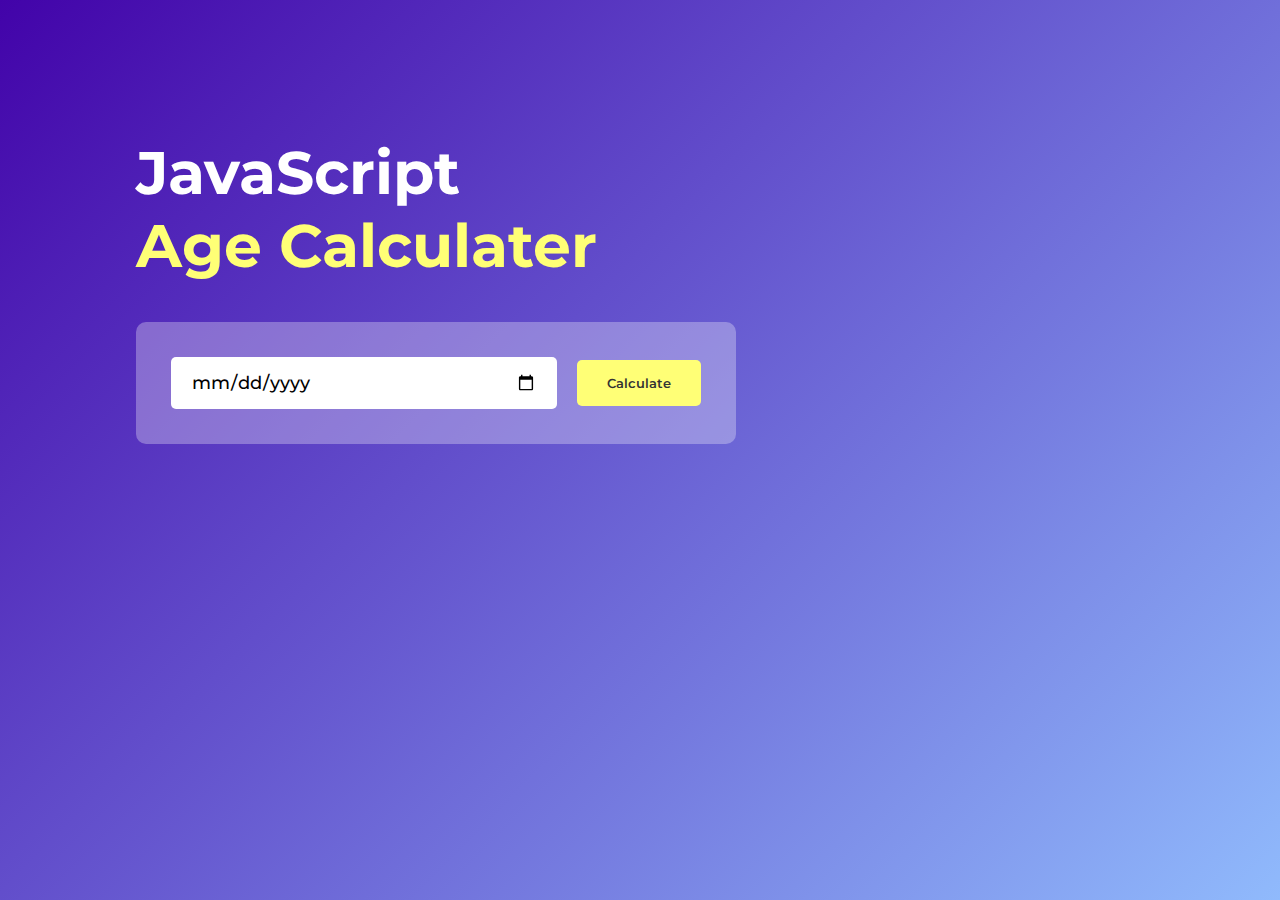
<file: AgeCal/index.html>
<!DOCTYPE html>
<html lang="en">
  <head>
    <meta charset="UTF-8" />
    <meta name="viewport" content="width=device-width, initial-scale=1.0" />
    <link rel="preconnect" href="https://fonts.googleapis.com" />
    <link rel="preconnect" href="https://fonts.gstatic.com" crossorigin />
    <link
      href="https://fonts.googleapis.com/css2?family=Montserrat:ital,wght@0,300;0,600;0,700;1,400;1,500&family=Poppins:wght@300;400;500;600&display=swap"
      rel="stylesheet"
    />
    <link rel="stylesheet" href="style.css" />
    <title>Document</title>
  </head>
  <body>
    <div class="container">
      <div class="calculator">
        <h1>JavaScript<br/> <span>Age Calculater</span></h1>
        <div class="input-box">
          <input type="date" id="date">
          <button id="btn">Calculate</button>
        </div>
        <p id="result"></p>
      </div>
    </div>
    <script src="index.js"></script>
  </body>
</html>
</file>
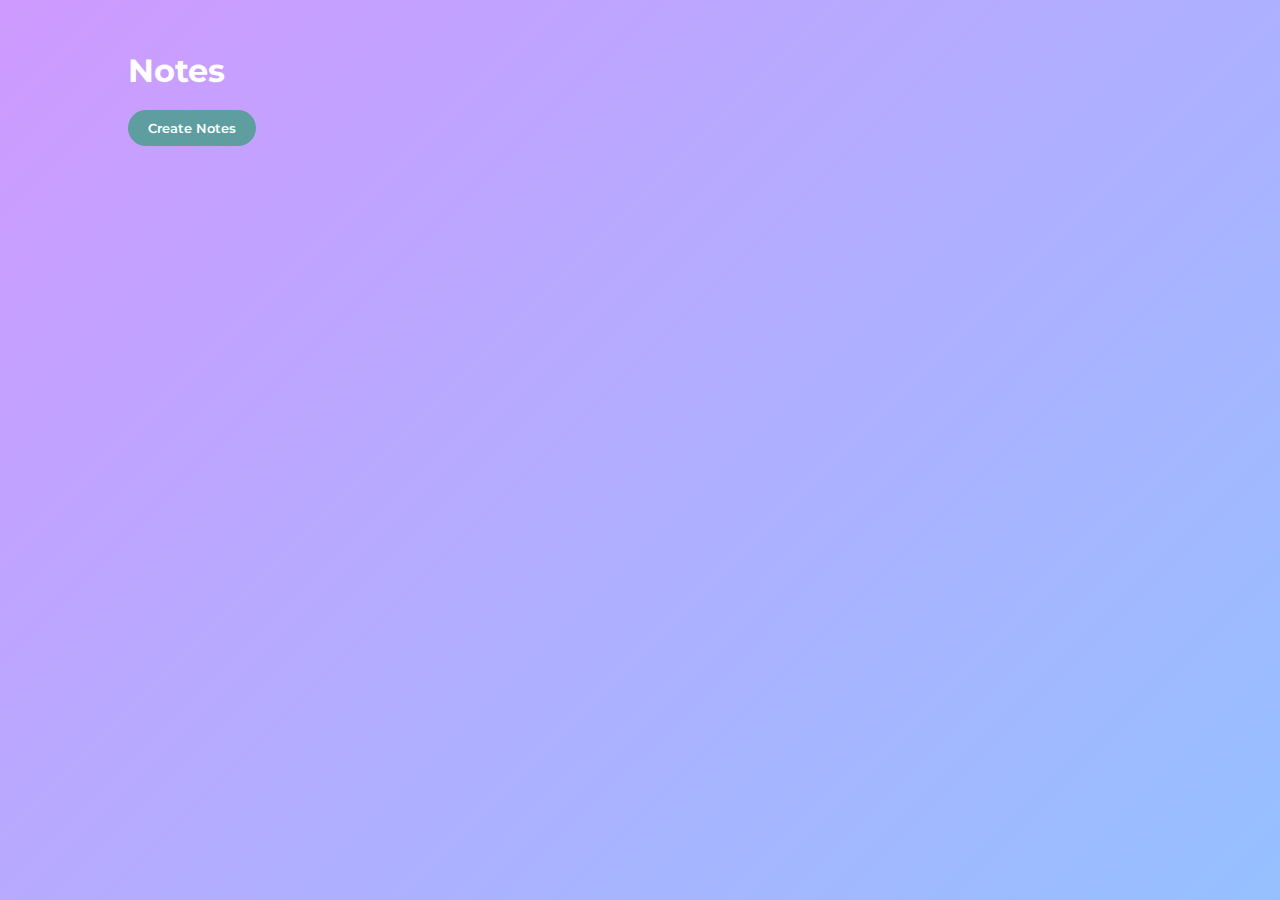
<file: NoteApp/index.html>
<!DOCTYPE html>
<html lang="en">
  <head>
    <meta charset="UTF-8" />
    <meta name="viewport" content="width=device-width, initial-scale=1.0" />
    <link rel="preconnect" href="https://fonts.googleapis.com" />
    <link rel="preconnect" href="https://fonts.gstatic.com" crossorigin />
    <link
      href="https://fonts.googleapis.com/css2?family=Montserrat:ital,wght@0,300;0,600;0,700;1,400;1,500&family=Poppins:wght@300;400;500;600&display=swap"
      rel="stylesheet"
    />
    <link rel="stylesheet" href="style.css" />
    <title>Document</title>
  </head>
  <body>
    <div class="container">
        <h1>Notes</h1>
        <button class="btn">Create Notes</button>
        <div class="notes-container">
            <!-- <p contenteditable="true" class="input-box">
                <button>Delete</button>
            </p> -->
        </div>
    </div>
    <script src="index.js"></script>
  </body>
</html>
</file>
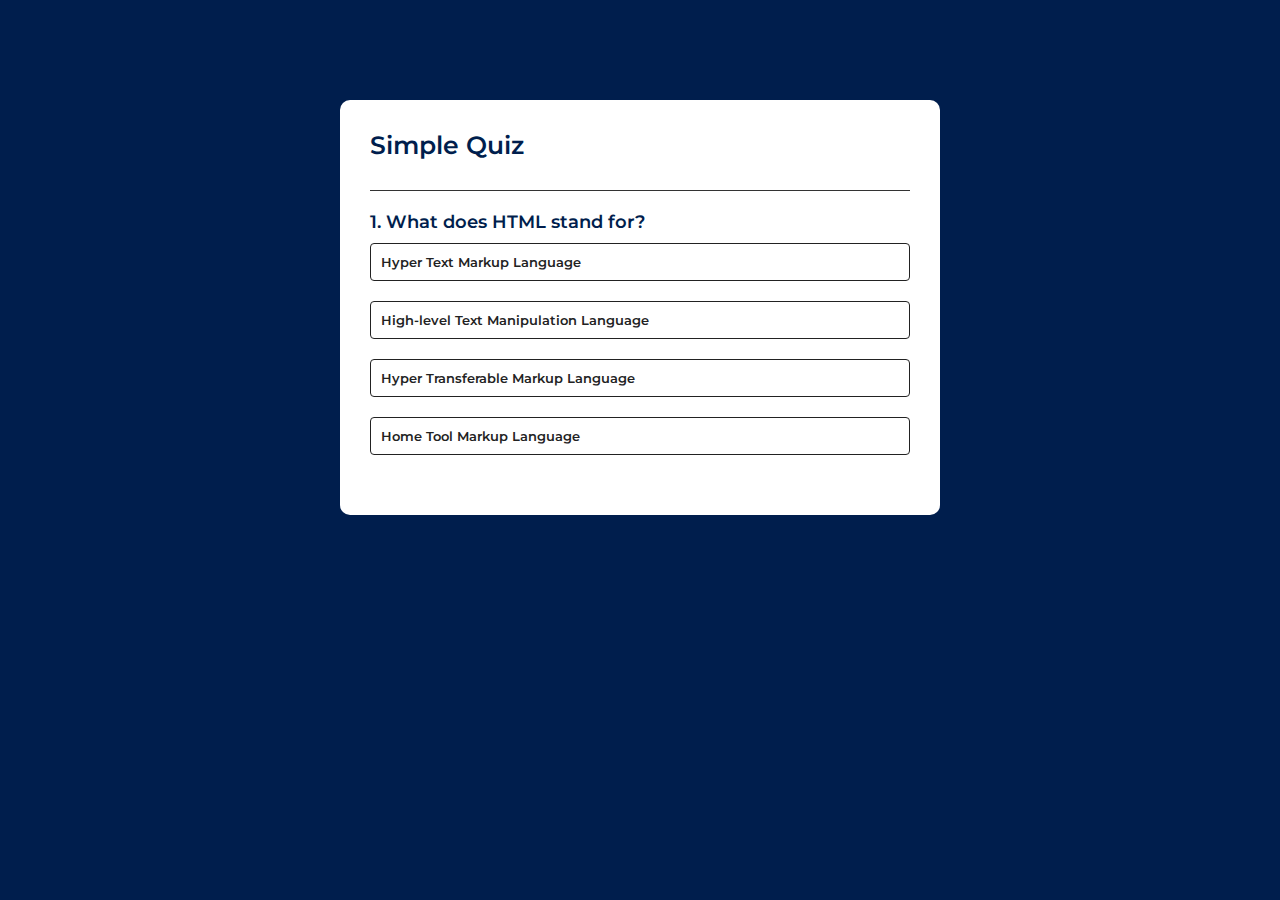
<file: QuizApp/index.html>
<!DOCTYPE html>
<html lang="en">
  <head>
    <meta charset="UTF-8" />
    <meta name="viewport" content="width=device-width, initial-scale=1.0" />
    <link rel="preconnect" href="https://fonts.googleapis.com" />
    <link rel="preconnect" href="https://fonts.gstatic.com" crossorigin />
    <link
      href="https://fonts.googleapis.com/css2?family=Montserrat:ital,wght@0,300;0,600;0,700;1,400;1,500&family=Poppins:wght@300;400;500;600&display=swap"
      rel="stylesheet"
    />
    <link rel="stylesheet" href="index.css" />
    <title>Quiz-App</title>
  </head>
  <body>
    <div class="app">
      <h1>Simple Quiz</h1>
      <div class="quiz">
        <h2 id="question">Question goes here</h2>
        <div id="answer-buttons">
          <!-- <button class="btn">Answer 1</button>
          <button class="btn">Answer 2</button>
          <button class="btn">Answer 3</button>
          <button class="btn">Answer 4</button> -->
        </div>
        <button id="next-btn">Next</button>
      </div>
    </div>
    <script src="index.js"></script>
  </body>
</html>
</file>
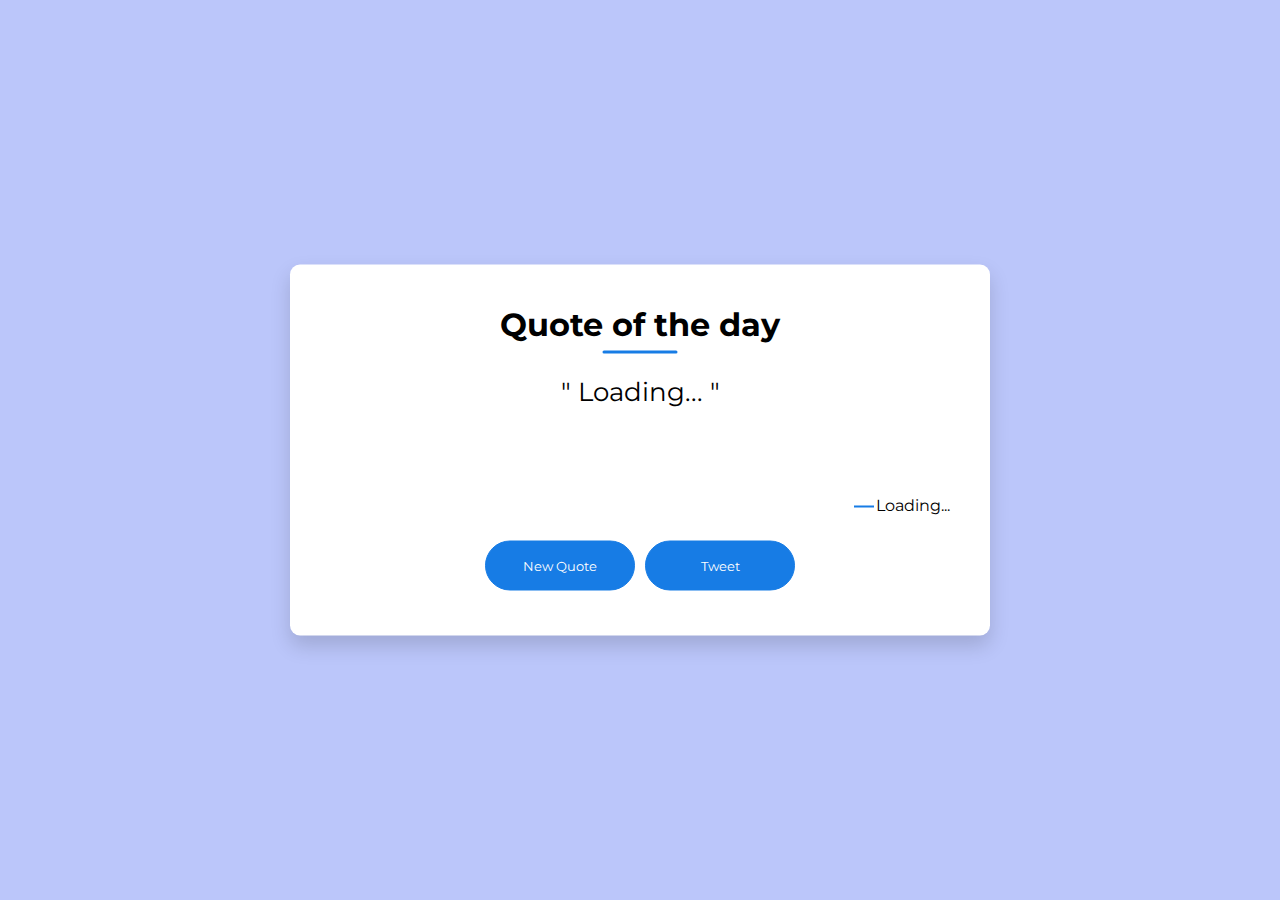
<file: QuoteGenerator/index.html>
<!DOCTYPE html>
<html lang="en">
  <head>
    <meta charset="UTF-8" />
    <meta name="viewport" content="width=device-width, initial-scale=1.0" />
    <link rel="preconnect" href="https://fonts.googleapis.com" />
    <link rel="preconnect" href="https://fonts.gstatic.com" crossorigin />
    <link
      href="https://fonts.googleapis.com/css2?family=Montserrat:ital,wght@0,300;0,600;0,700;1,400;1,500&family=Poppins:wght@300;400;500;600&display=swap"
      rel="stylesheet"
    />
    <link rel="stylesheet" href="style.css" />
    <title>Document</title>
  </head>
  <body>
    <div class="quote-box">
      <h2>Quote of the day</h2>
      <blockquote id="quote">Loading...</blockquote>
      <span id="author">Loading...</span>
      <div>
        <button id="newQuoteBtn">New Quote</button>
        <button id="tweetBtn">Tweet</button>
      </div>
    </div>
    <script src="index.js"></script>
  </body>
</html>
</file>
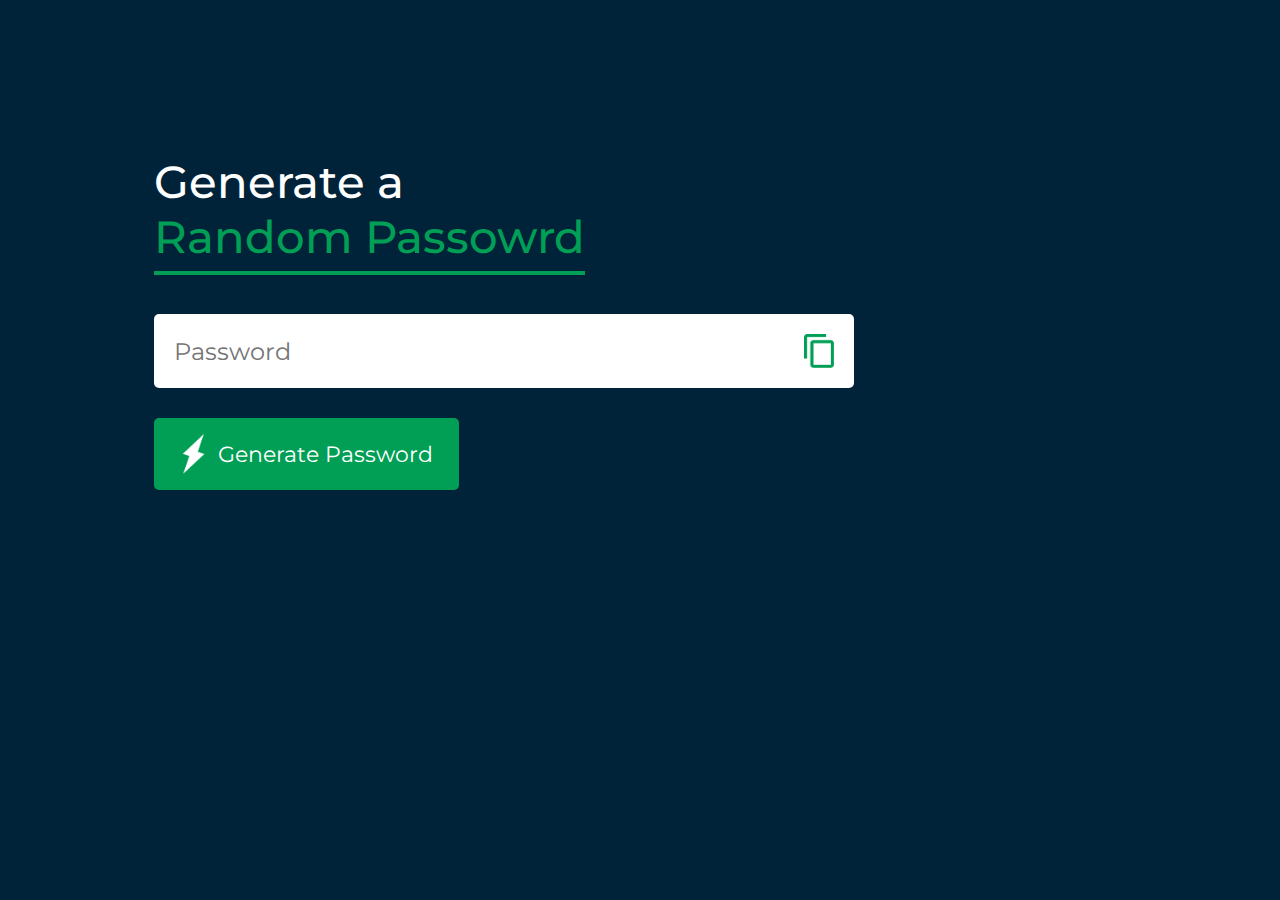
<file: Random-Password/index.html>
<!DOCTYPE html>
<html lang="en">
<head>
    <meta charset="UTF-8">
    <meta name="viewport" content="width=device-width, initial-scale=1.0">
    <link rel="preconnect" href="https://fonts.googleapis.com" />
    <link rel="preconnect" href="https://fonts.gstatic.com" crossorigin />
    <link
      href="https://fonts.googleapis.com/css2?family=Montserrat:ital,wght@0,300;0,600;0,700;1,400;1,500&family=Poppins:wght@300;400;500;600&display=swap"
      rel="stylesheet"
    />
    <link rel="stylesheet" href="style.css">
    <title>Document</title>
</head>
<body>
  <div class="container">
    <h1>Generate a <br><span>Random Passowrd</span> </h1>
    <div class="display">
      <input type="text" id="password" placeholder="Password" />
      <img src="images/copy.png" id="img"/>
    </div>
    <button id="button"><img src="images/generate.png"/>Generate Password</button>
  </div>
    

    <script src="index.js"></script>
</body>
</html>
</file>
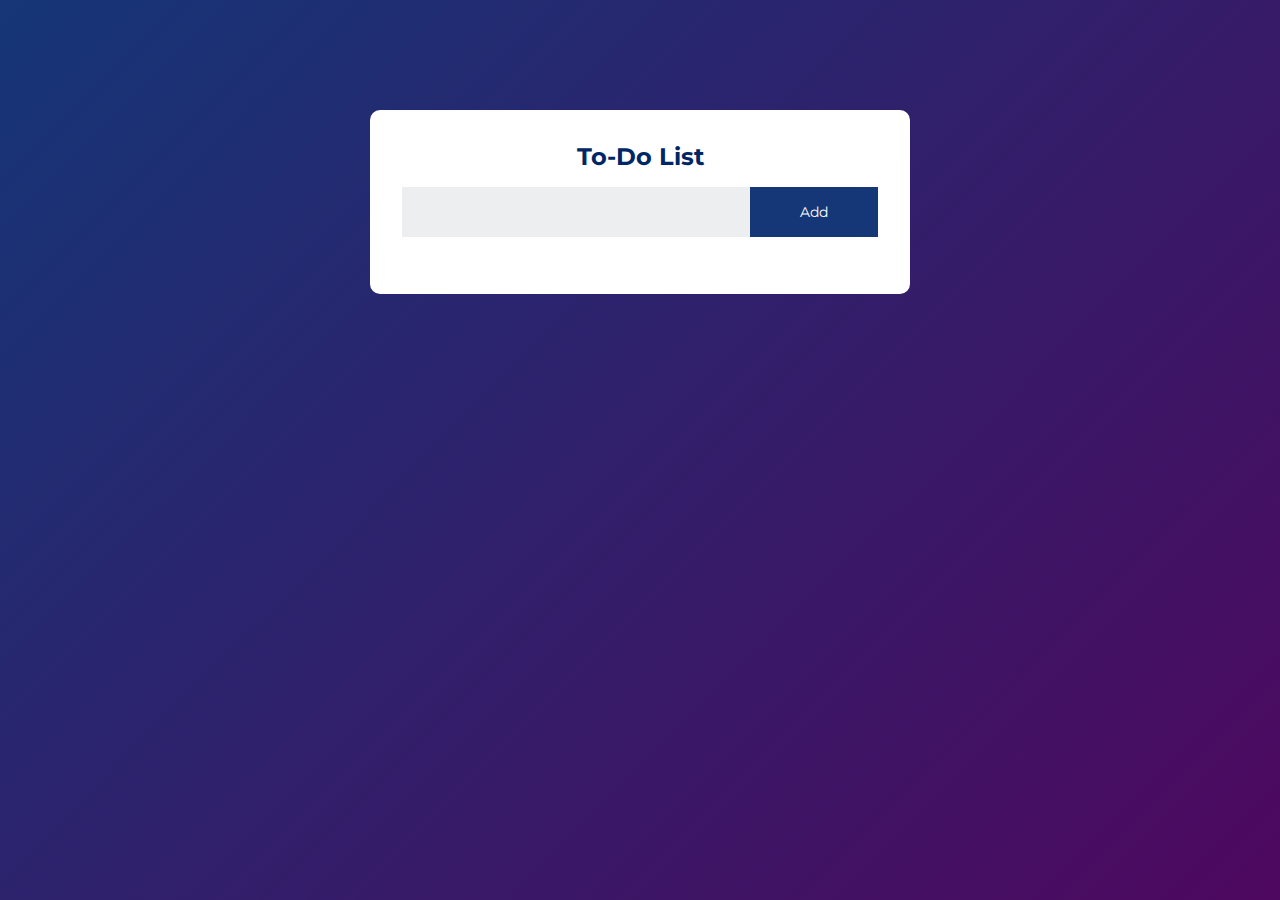
<file: ToDo App/index.html>
<!DOCTYPE html>
<html lang="en">
  <head>
    <meta charset="UTF-8" />
    <meta name="viewport" content="width=device-width, initial-scale=1.0" />
    <link rel="preconnect" href="https://fonts.googleapis.com" />
    <link rel="preconnect" href="https://fonts.gstatic.com" crossorigin />
    <link
      href="https://fonts.googleapis.com/css2?family=Montserrat:ital,wght@0,300;0,600;0,700;1,400;1,500&family=Poppins:wght@300;400;500;600&display=swap"
      rel="stylesheet"
    />
    <link rel="stylesheet" href="index.css" />
    <title>To Do App</title>
  </head>
  <body>
    <div class="container">
      <div class="todo-app">
        <h2>To-Do List</h2>
        <div class="row">
          <input type="text" id="input-box" pl />
          <button id="add-btn">Add</button>
        </div>
        <ul id="list-container"></ul>
      </div>
    </div>
    <script src="index.js"></script>
  </body>
</html>
</file>
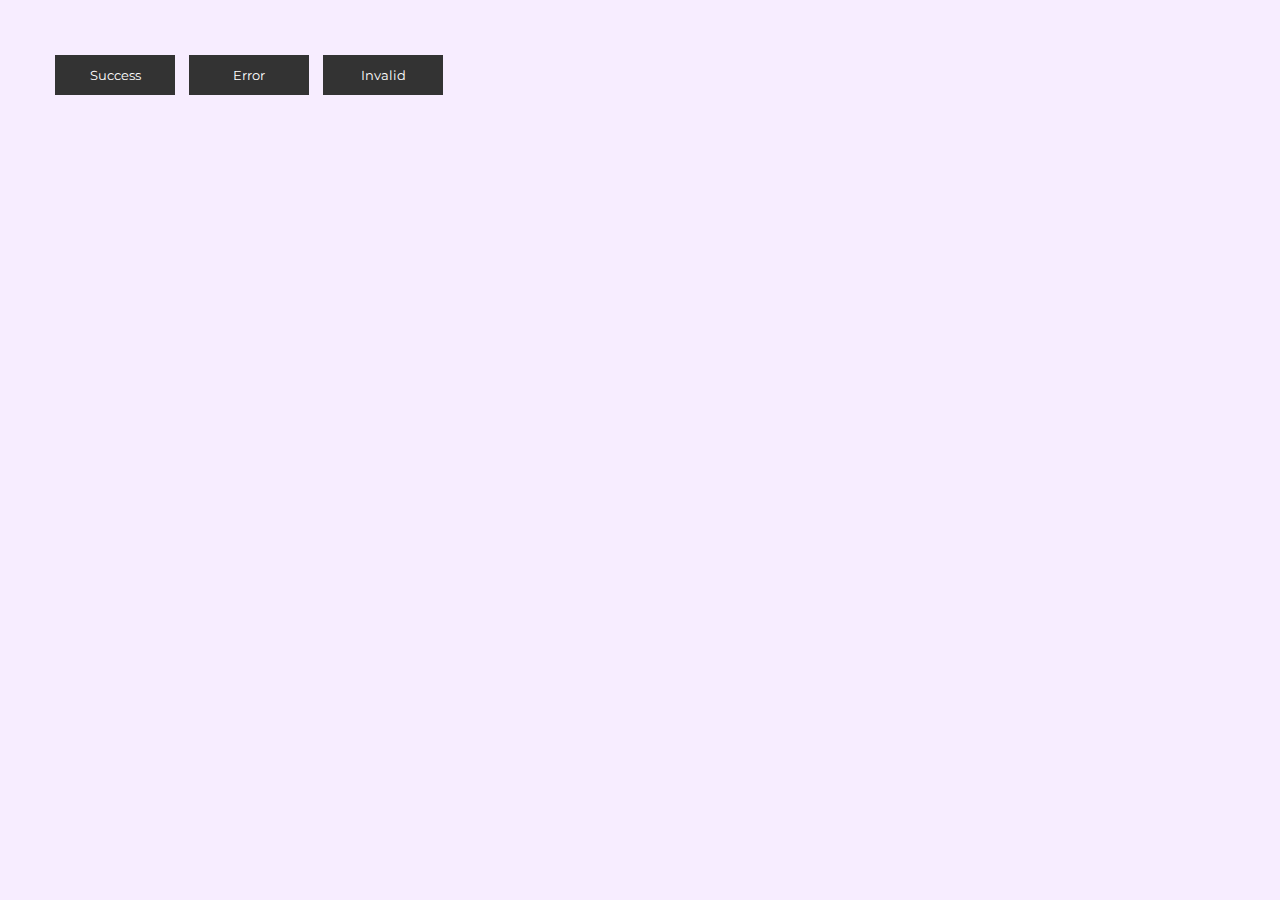
<file: TostNotification/index.html>
<!DOCTYPE html>
<html lang="en">
  <head>
    <meta charset="UTF-8" />
    <meta name="viewport" content="width=device-width, initial-scale=1.0" />
    <link rel="preconnect" href="https://fonts.googleapis.com" />
    <link rel="preconnect" href="https://fonts.gstatic.com" crossorigin />
    <link
      href="https://fonts.googleapis.com/css2?family=Montserrat:ital,wght@0,300;0,600;0,700;1,400;1,500&family=Poppins:wght@300;400;500;600&display=swap"
      rel="stylesheet"
    />
    <link rel="stylesheet" href="style.css" />
    <title>Document</title>
  </head>
  <body>
    <div class="buttons">
      <button id="sucess">Success</button>
      <button id="error">Error</button>
      <button id="invalid">Invalid</button>
    </div>
    <div id="toastBox"></div>
    <script src="index.js"></script>
  </body>
</html>
</file>
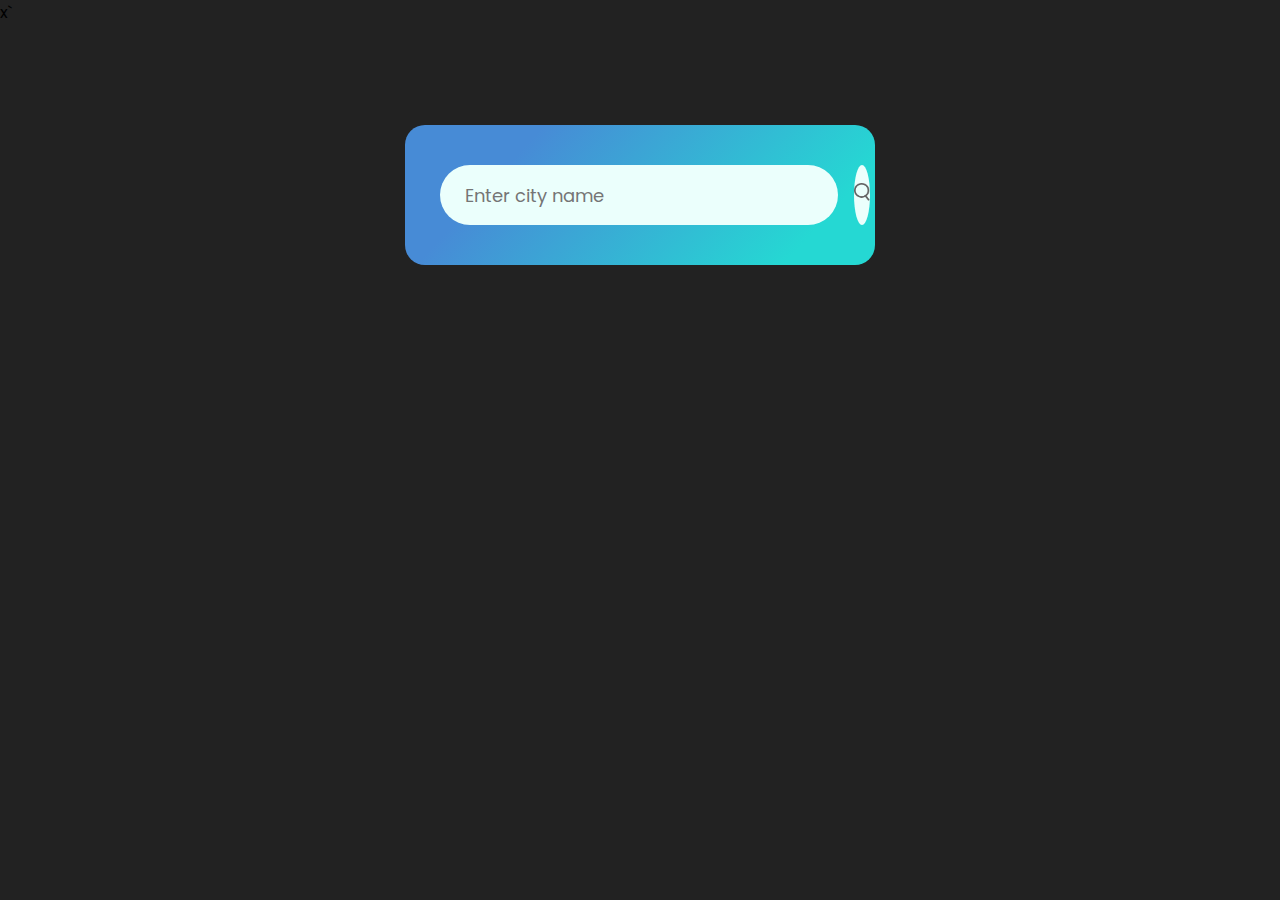
<file: weather app/index.html>
<!DOCTYPE html>
<html lang="en">
  <head>
    <meta charset="UTF-8" />
    <meta name="viewport" content="width=device-width, initial-scale=1.0" />
    <title>Weather App</title>
    <link rel="stylesheet" href="index.css" />
    <link rel="preconnect" href="https://fonts.googleapis.com" />
    <link rel="preconnect" href="https://fonts.gstatic.com" crossorigin />
    <link
      href="https://fonts.googleapis.com/css2?family=Poppins:wght@300;400;500;600&display=swap"
      rel="stylesheet"
    />x`
  </head>
  <body>
    <div class="card">
      <div class="search">
        <input type="text" placeholder="Enter city name" spellcheck="false" id="input" />
        <button id="btn"><img src="images/search.png" /></button>
      </div>
      <div class="error">Invalid city name</div>
      <div class="weather">
        <img id="img" src="images/rain.png" alt="kaaz" class="weather-icon" id="weather-icon" />
        <h1 class="temp"></h1>
        <h2 class="city"></h2>
        <div class="details">
          <div class="col">
            <img src="images/humidity.png" alt="" />
            <div>
              <p class="humidity"></p>
              <p>Humidity</p>
            </div>
          </div>
          <div class="col">
            <img src="images/wind.png" alt="" />
            <div>
              <p class="wind"></p>
              <p>Wind Speed</p>
            </div>
          </div>
        </div>
      </div>
    </div>
    <script src="index.js"></script>
  </body>
</html>
</file>
<file: AgeCal/style.css>
*{
    padding: 0;
    margin: 0;
    box-sizing: border-box;
    font-family: "Montserrat", sans-serif;
}

.container {
    width: 100%;
    min-height: 100vh;
    background: linear-gradient(135deg, #4203a9, #90bafc );
    color: #fff;
    padding: 10px;
}

.calculator {
    width: 100%;
    max-width: 600px;
    margin-left: 10%;
    margin-top: 10%;
}

.calculator h1 {
    font-size: 60px;
}

.calculator span {
    color: #ffff76;
}

.input-box {
    margin: 40px 0;
    padding: 35px;
    border-radius: 10px;
    background: rgba(255,255,255, 0.3);
    display: flex;
    align-items: center;

}

.input-box input {
    flex: 1;
    margin-right: 20px;
    padding: 14px 20px ;
    border: 0;
    outline: 0;
    font-size: 18px;
    border-radius: 5px;
    position: relative;
    font-weight: 500;
}

.input-box button {
    background: #ffff76;
    border: 0;
    outline: 0;
    padding: 15px 30px;
    border-radius: 5px;
    font-weight: 600;
    color: #333;
    cursor: pointer;

}

/* .input-box input::-webkit-calendar-picker-indicator {
    top: 0;
    left: 0;
    right: 0;
    bottom: 0;
    width: auto;
    height: auto;
    position: absolute;
    background-position: calc(100%-10px);
    background-size: 30px;
    cursor: pointer;
} */

#result {
    font-size: 20px;
}

#result span {
    color: aqua;
}
</file>
<file: NoteApp/style.css>
*{
    margin: 0;
    padding: 0;
    box-sizing: border-box;
    font-family: "Montserrat", sans-serif;
}

.container {
    width: 100%;
    min-height: 100vh;
    background: linear-gradient(135deg, #cf9aff, #95c0ff);
    color: #fff;
    padding-top: 4%;
    padding-left: 10%;
}

.btn {
    outline: 0;
    border: 0;
    padding: 10px 20px;
    background-color: cadetblue;
    color: #fff;
    border-radius: 50px;
    font-weight: 600;
    margin-top: 20px;
    cursor: pointer;
}

.input-box {
    position: relative;
    width: 100%;
    max-width: 500px;
    min-height: 150px;
    background: #fff;
    color: #333;
    padding: 20px;
    margin: 20px 0;
    outline: none;
    border-radius: 5px;


}

.input-box img {
    position: absolute;
    bottom: 15px;
    right: 15px;
    width: 35px;
    height: 30px;
    
    cursor: pointer;
    font-size: 1rem;

}
</file>
<file: QuizApp/index.css>
* {
  margin: 0;
  padding: 0;
  box-sizing: border-box;
  font-family: "Montserrat", sans-serif;
}

body {
  background: #001e4d;
}

.app {
  background: #fff;
  width: 90%;
  max-width: 600px;
  margin: 100px auto 0;
  border-radius: 10px;
  padding: 30px;
}

.app h1 {
  font-size: 25px;
  color: #001e4d;
  font-weight: 600;
  border-bottom: 1px solid #333;
  padding-bottom: 30px;
}

.quiz {
  padding: 20px 0;

}

.quiz h2 {
  font-size: 18px;
  color: #001e4d;
  font-weight: 600;
}

.btn {
  background: #fff;
  color: #222;
  font-weight: 600;
  width: 100%;
  border: 1px solid #222;
  padding: 10px;
  margin: 10px 0;
  text-align: left;
  border-radius: 4px;
  cursor: pointer;
  transition: all 0.3s;
}

.btn:hover:not([disabled]) {
  background: #222;
  color: #fff;
}

.btn:disabled {
  cursor: no-drop;
}

#next-btn {
  background: #001e4d;
  color: #fff;
  font-weight: 600;
  width: 150px;
  border: 0;
  padding: 10px;
  margin: 20px auto 0;
  border-radius: 4px;
  cursor: pointer;
  display: none;
}

.correct {
  background: #9aeabc;
}

.incorrect {
  background: #ff9393;
}
</file>
<file: QuoteGenerator/style.css>
* {
    margin: 0;
    padding: 0;
    box-sizing: border-box;
    font-family: "Montserrat", sans-serif;
  }

  body {
    background: #bbc6fa;
  }

  .quote-box {
    background: #fff;
    width: 700px;
    position: absolute;
    top: 50%;
    left: 50%;
    transform: translate(-50%, -50%);
    padding: 40px;
    border-radius: 10px;
    text-align: center;
    box-shadow: 0 10px 20px 0px rgba(0, 0, 0, 0.15);
  }

  .quote-box h2 {
    font-size: 32px;
    margin-bottom: 2rem;
    position: relative;

  }

  .quote-box h2::after{
    content: '';
    width: 75px;
    height: 3px;
    border-radius: 3px;
    background: rgb(23,124, 229);
    position: absolute;
    bottom: -10px;
    left: 50%;
    transform: translateX(-50%);
  }

  .quote-box blockquote {
    font-size: 26px;
    min-height: 110px;
  }

  .quote-box blockquote::before, 
  .quote-box blockquote::after {
    content: ' " ';
  }

  .quote-box span{
    display: block;
    margin-top: 10px;
    float: right;
    position: relative;
  }

  .quote-box span::before{
    content: "";
    width: 20px;
    height: 2px;
    background: rgb(23, 124, 229);
    position: absolute;
    top: 50%;
    left: -30%;
  }

  .quote-box div {
    width: 100%;
    margin-top: 50px;
    display: flex;
    justify-content: center;
  }

  .quote-box button {
    background: rgb(23, 124, 229);
    color: #fff;
    border-radius: 25px;
    border: 1px solid rgb(23, 124, 229);
    width: 150px ;
    height: 50px;
    display: flex;
    align-items: center;
    justify-content: center;
    margin: 5px;
    cursor: pointer;
  }
</file>
<file: Random-Password/style.css>
* {
    margin: 0;
    padding: 0;
    box-sizing: border-box;
    font-family:"Montserrat", sans-serif;;
}

body {
    background: #002339;
    color: #fff;
}

.container {
    margin: 12%;
    width: 90%;
    max-width: 700px;

}

.display {
    width: 100%;
    margin-top: 50px;
    margin-bottom: 30px;
    background: #fff;
    display: flex;
    justify-content: space-between;
    align-items: center;
    padding: 20px 20px ;
    border-radius: 5px;
}

.container h1 {
    font-weight: 500;
    font-size: 45px;
}

.container h1 span {
    color: #019f55;
    border-bottom: 4px solid #019f55;
    padding-bottom: 7px ;
}

.display img {
    width: 30px;
    cursor: pointer;
}

.display input {
    border: 0;
    outline: 0;
    font-size: 24px;

}

.container button img {
    width: 28px;
    margin-right: 10px ;

}

.container button {
    border: 0;
    outline: 0;
    background: #019f55;
    color: #fff;
    font-size: 22px;
    font-weight: 400;
    display: flex;
    justify-content: center;
    align-items: center;
    padding: 16px 26px;
    border-radius: 5px;
    cursor: pointer;

}
</file>
<file: ToDo App/index.css>
* {
  margin: 0;
  padding: 0;
  box-sizing: border-box;
  font-family: "Montserrat", sans-serif;
}

.container {
  width: 100%;
  min-height: 100vh;
  background: linear-gradient(135deg, #153677, #4e085f);
  padding: 10px;
}

.todo-app {
  width: 100%;
  max-width: 540px;
  background: #fff;
  margin: 100px auto 20px;
  padding: 2rem;
  border-radius: 10px;
}

.todo-app h2 {
  color: #002765;
  text-align: center;
  font-weight: bolder;
  margin-bottom: 1rem;
}

.row {
  display: flex;
  justify-content: center;
  align-items: center;
  background: #edeef0;
  padding-left: 20px;
  margin-bottom: 25px;
}

.row input {
  outline: 0;
  border: 0;
  padding: 10px;
  flex: 1;
  background: transparent;
  font-size: 14px;
}

.row button {
  border: 0;
  outline: 0;
  padding: 16px 50px;
  background-color: #153677;
  cursor: pointer;
  font-size: 14px;
  color: #fff;
}

ul li {
  list-style: none;
  font-size: 17px;
  padding: 12px 8px 12px 50px;
  user-select: none;
  cursor: pointer;
  position: relative;
}

ul li::before {
  content: "";
  position: absolute;
  height: 28px;
  width: 28px;
  border-radius: 50%;
  background-image: url(images/unchecked.png);
  background-size: cover;
  background-position: center;
  top: 18px;
  left: 8px;
}

ul li.checked {
  color: #555;
  text-decoration: line-through;
}

ul li.checked::before {
  background-image: url(images/checked.png);
}

ul li {
  display: flex;
  justify-content: space-between;
  align-items: center;
}

ul li span {
  width: 35px;
  height: 35px;
  display: grid;
  place-items: center;
  border-radius: 50%;
  font-size: 18px;
}

ul li span:hover {
  background-color: #002765;
  color: #fff;
}
</file>
<file: TostNotification/style.css>
* {
  margin: 0;
  padding: 0;
  box-sizing: border-box;
  font-family: "Montserrat", sans-serif;
}

body {
  background: #f7edff;
}

.buttons {
  margin: 50px;
}

.buttons button {
  background: #333;
  color: #fff;
  border: 0;
  outline: 0;
  width: 120px;
  height: 40px;
  margin: 5px;
  cursor: pointer;
}

#toastBox {
  position: absolute;
  bottom: 30px;
  right: 30px;
  display: flex;
  align-items: flex-end;
  flex-direction: column;
  overflow: hidden;
  padding: 20px;
}

.toast {
  width: 400px;
  height: 80px;
  background: #fff;
  margin: 15px 0;
  box-shadow: 0 0 20px rgba(0, 0, 0, 0.3);
  display: flex;
  align-items: center;
  padding: 10px;
  position: relative;
  transform: translateX(100%);
  animation: moveleft 0.5s linear forwards;
}

@keyframes moveleft {
  100% {
    transform: translateX(0);
  }
}

.toast::after {
  content: "";
  position: absolute;
  bottom: 0;
  left: 0;
  width: 100%;
  height: 5px;
  background: #12252e;
  animation: anim 3s linear forwards;
}

@keyframes anim {
  100% {
    width: 0;
  }
}

.toast.error::after {
  background: #e53637;
}
.toast.sucess::after {
  background: #71a239;
}
.toast.invalid::after {
  background: #fef344;
}
</file>
<file: weather app/index.css>
* {
  margin: 0;
  padding: 0;
  box-sizing: border-box;
  font-family: "Poppins", "san-serif";
}

body {
  background: #222;
}

.card {
  width: 90%;
  max-width: 470px;
  background: linear-gradient(
    132.6deg,
    rgba(71, 139, 214, 1) 23.3%,
    rgba(37, 216, 211, 1) 84.7%
  );
  color: #fff;
  margin: 100px auto 0;
  border-radius: 20px;
  padding: 40px 35px;
  text-align: center;
}

.search {
  width: 100%;
  display: flex;
  align-items: center;
  justify-content: space-between;
}

.search input {
  border: 0;
  outline: 0;
  background: #ebfffc;
  color: #fff;
  padding: 10px 25px;
  height: 60px;
  border-radius: 30px;
  flex: 1;
  margin-right: 16px;
  font-size: 18px;
  color: #222;
}

.search button {
  border: 0;
  outline: 0;
  background: #ebfffc;
  border-radius: 50%;
  width: 60px;
  height: 60px;
  cursor: pointer;
}

.search button img {
  width: 16px;
}

.weather-icon {
  width: 170px;
  margin-top: 30px;
}

.weather h1 {
  font-size: 80px;
  font-weight: 500;
}
.weather h2 {
  font-size: 45px;
  font-weight: 400;
  margin-top: -10px;
}

.details {
  display: flex;
  align-items: center;
  justify-content: space-between;
  padding: 0 20px;
  margin-top: 50px;
}

.col {
  display: flex;
  align-items: center;
  text-align: left;
}

.col img {
  width: 40px;
  margin-right: 10px;
}

.error {
  text-align: left;
  font-size: 18px;
  margin-top: 10px;
  display: none;
}

.humidity,
.wind {
  font-size: 28px;
  margin-top: -6px;
}

.weather {
  display: none;
}
</file>
